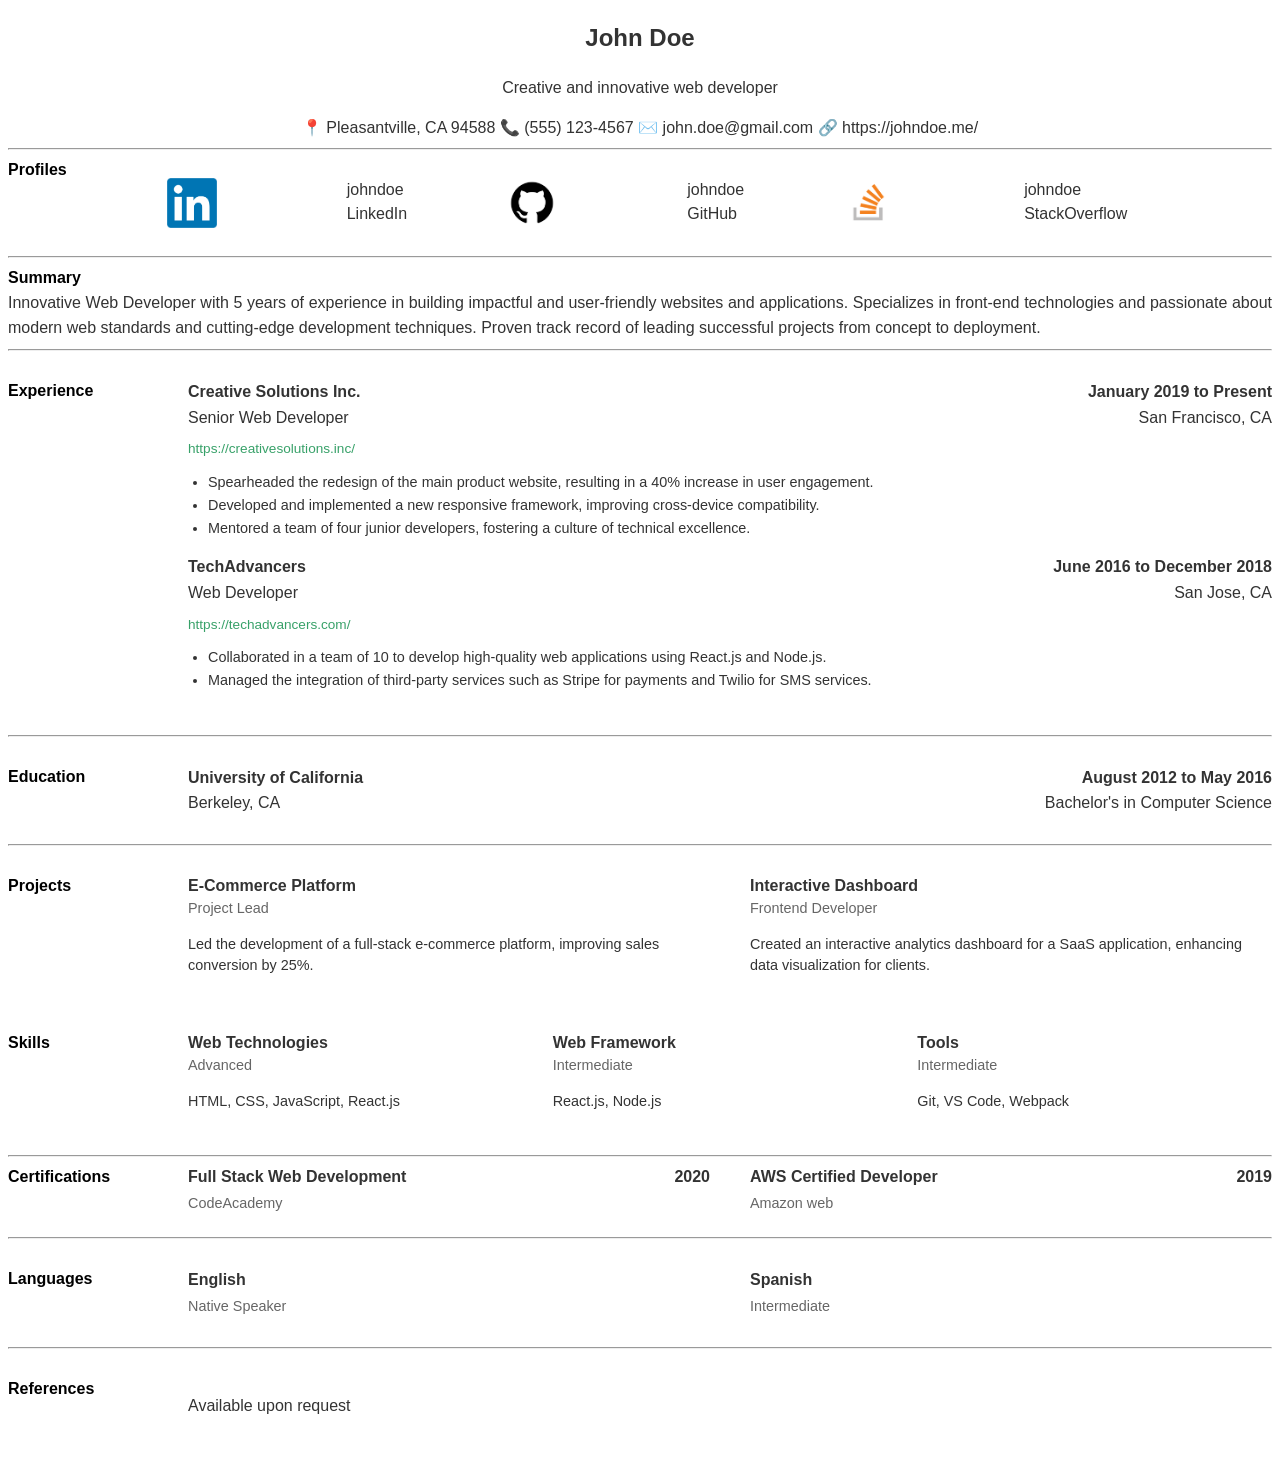
<file: W1D2-2/index.html>
<!DOCTYPE html>
<html lang="en">
<head>
  <meta charset="UTF-8">
  <meta name="viewport" content="width=device-width, initial-scale=1.0">
  <link rel="stylesheet" href="style.css">
  <title>John Doe</title>
</head>
<body>
  <!--Introduction-->
  <div class="cv-container">
    <div class="intro">
      <h2>John Doe</h2>
      <p class="role">Creative and innovative web developer</p>
    </div>
    <div class="info">
  <span>📍 Pleasantville, CA 94588</span>
  <span>📞 (555) 123-4567</span>
  <span>✉️ john.doe@gmail.com</span>
  <span>🔗 https://johndoe.me/</span>
  </div>
  <hr>
<!--Profiles-->
  <section class="profile">
    <div class="label"><strong>Profiles</strong></div>
    <span><div class="item"><img src="link.png" id="image">johndoe<br> LinkedIn</strong></div></span>
    <div class="item"><img src="github.png">johndoe<br>GitHub</strong></div>
    <div class="item"><img src="stack.png">johndoe<br> StackOverflow</strong></div>
  </section>
  <hr>

<!--Summary-->
  <section class="summary">
  <div class="label"><strong>Summary</strong></div>
  
  <div class="content">
    Innovative Web Developer with 5 years of experience in building impactful and user-friendly websites and applications. Specializes in front-end technologies and passionate about modern web standards and cutting-edge development techniques. Proven track record of leading successful projects from concept to deployment.
  </div>
</section>
<hr>
<!--experience-->
<!--job1-->
<section class="experience item">
  <div class="label"><strong>Experience</strong></div>

  <div class="content">
    <div class="job-entry">
      <div class="job-header">
        <div class="job-title">
          <strong>Creative Solutions Inc.</strong><br>
          <span class="role">Senior Web Developer</span>
        </div>
        <div class="job-meta">
          <strong>January 2019 to Present</strong><br>
          <span class="location">San Francisco, CA</span>
        </div>
      </div>
      <a href="#" class="company-link">https://creativesolutions.inc/</a>
      <ul class="job-details">
        <li>Spearheaded the redesign of the main product website, resulting in a 40% increase in user engagement.</li>
        <li>Developed and implemented a new responsive framework, improving cross-device compatibility.</li>
        <li>Mentored a team of four junior developers, fostering a culture of technical excellence.</li>
      </ul>
    </div>
    <!-- job2-->
     <div class="content">
    <div class="job-entry">
      <div class="job-header">
        <div class="job-title">
          <strong>TechAdvancers</strong><br>
          <span class="role"> Web Developer</span>
        </div>
        <div class="job-meta">
          <strong>June 2016 to December 2018</strong><br>
          <span class="location">San Jose, CA</span>
        </div>
      </div>
      <a href="#" class="company-link">https://techadvancers.com/</a>
      <ul class="job-details">
        <li>Collaborated in a team of 10 to develop high-quality web applications using React.js and Node.js.</li>
        <li>Managed the integration of third-party services such as Stripe for payments and Twilio for SMS services.</li>
      </ul>
    </div>
  </div>
</section>
<hr>
<!---Education-->
<section class="education">
  <div class="label"><strong>Education</strong></div>
  
  <div class="content">
    <div class="edu-header">
      <div class="school">
        <strong>University of California</strong><br>
        <span>Berkeley, CA</span>
      </div>
      
      <div class="date-box">
        <strong>August 2012 to May 2016</strong><br>
        <span>Bachelor's in Computer Science</span>
      </div>
    </div>
  </div>
</section>
<hr>
<section class="projects item"> <div class="label"><strong>Projects</strong></div>
  
  <div class="projects-grid">
    <div class="project-entry">
      <strong>E-Commerce Platform</strong><br>
      <span class="role">Project Lead</span>
      <p>Led the development of a full-stack e-commerce platform, improving sales conversion by 25%.</p>
    </div>

    <div class="project-entry">
      <strong>Interactive Dashboard</strong><br>
      <span class="role">Frontend Developer</span>
      <p>Created an interactive analytics dashboard for a SaaS application, enhancing data visualization for clients.</p>
    </div>
  </div>
</section>

<!---Skills-->
<section class="skill item"> <div class="label"><strong>Skills</strong></div>
  
  <div class="skills-grid">
    <div class="skills-entry">
      <strong>Web Technologies</strong><br>
      <span class="role">Advanced</span>
      <p>HTML, CSS, JavaScript, React.js</p>
    </div>

    <div class="skills-entry">
      <strong> Web Framework</strong><br>
      <span class="role">Intermediate</span>
      <p>React.js, Node.js</p>
    </div>

     <div class="skills-entry">
      <strong> Tools</strong><br>
      <span class="role">Intermediate</span>
      <p>Git, VS Code, Webpack</p>
    </div>
  </div>
</section>
<hr>
<!--certifications-->
<section class="cert-item">
  <div class="label"><strong>Certifications</strong></div>
  
  <div class="cert-grid">
    <div class="cert-unit">
      <div class="cert-header">
        <strong>Full Stack Web Development</strong>
        <span class="cert-date">2020</span>
      </div>
      <p class="provider">CodeAcademy</p>
    </div>

    <div class="cert-unit">
      <div class="cert-header">
        <strong>AWS Certified Developer</strong>
        <span class="cert-date">2019</span>
      </div>
      <p class="provider">Amazon web</p>
    </div>
  </div>
</section>
<hr>
<section class="item">
  <div class="label"><strong>Languages</strong></div>
  <div class="content languages-grid">
    <div class="lang-unit">
      <strong>English</strong><br>
      <span>Native Speaker</span>
    </div>
    <div class="lang-unit">
      <strong>Spanish</strong><br>
      <span>Intermediate</span>
    </div>
  </div>
</section>

<hr>

<section class="item">
  <div class="label"><strong>References</strong></div>
  <div class="content">
    <p>Available upon request</p>
  </div>
</section>













    </main>
    
  </div>
</body>
</html>
</file>
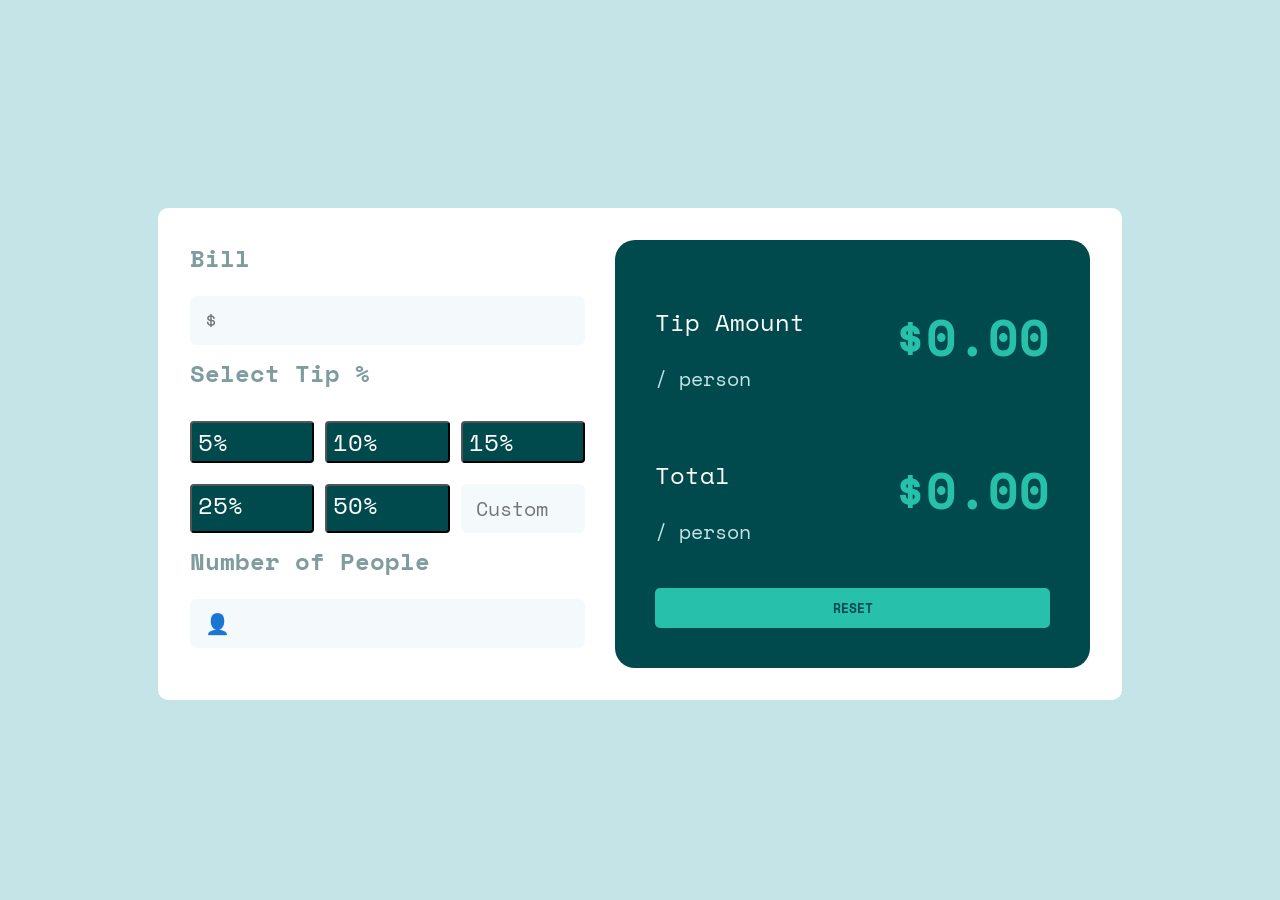
<file: W2D4/index.html>
<!DOCTYPE html>
<html lang="en">
<head>
  <meta charset="UTF-8">
  <meta name="viewport" content="width=device-width, initial-scale=1.0"> <!-- displays site properly based on user's device -->

  <link rel="icon" type="image/png" sizes="32x32" href="./images/favicon-32x32.png">
  <link rel="stylesheet" href="styles.css">
  <title>Tip calculator app</title>

</head>
<body>
 <body>
  <div class="card"> <div class="input-section">
      <label for="bill">Bill</label>
      <input type="number" id="bill" placeholder="$">

      <label>Select Tip %</label>
      <div class="tip-grid">
        <button id="five" >5%</button>
        <button id="ten" >10%</button>
        <button id="fifteen">15%</button>
        <button id="twenty-five" >25%</button>
        <button id="fifty">50%</button>
        <input type="number" id="custom" placeholder="Custom">
      </div>

      <label for="people">Number of People</label>
      <input type="number" id="people" placeholder="👤">
    </div>

    <div class="results-section">
      <div class="result-row">
        <div class="label-group">
          <p class="heading">Tip Amount</p>
          <span>/ person</span>
        </div>
        <span id="tip-amount">$0.00</span>
      </div>

      <div class="result-row">
        <div class="label-group">
          <p class="heading">Total</p>
          <span>/ person</span>
        </div>
        <span id="total-amount">$0.00</span>
      </div>

      <button id="reset">RESET</button>
    </div>

  </div> <script src="index.js"></script>
</body>



</html>
</file>
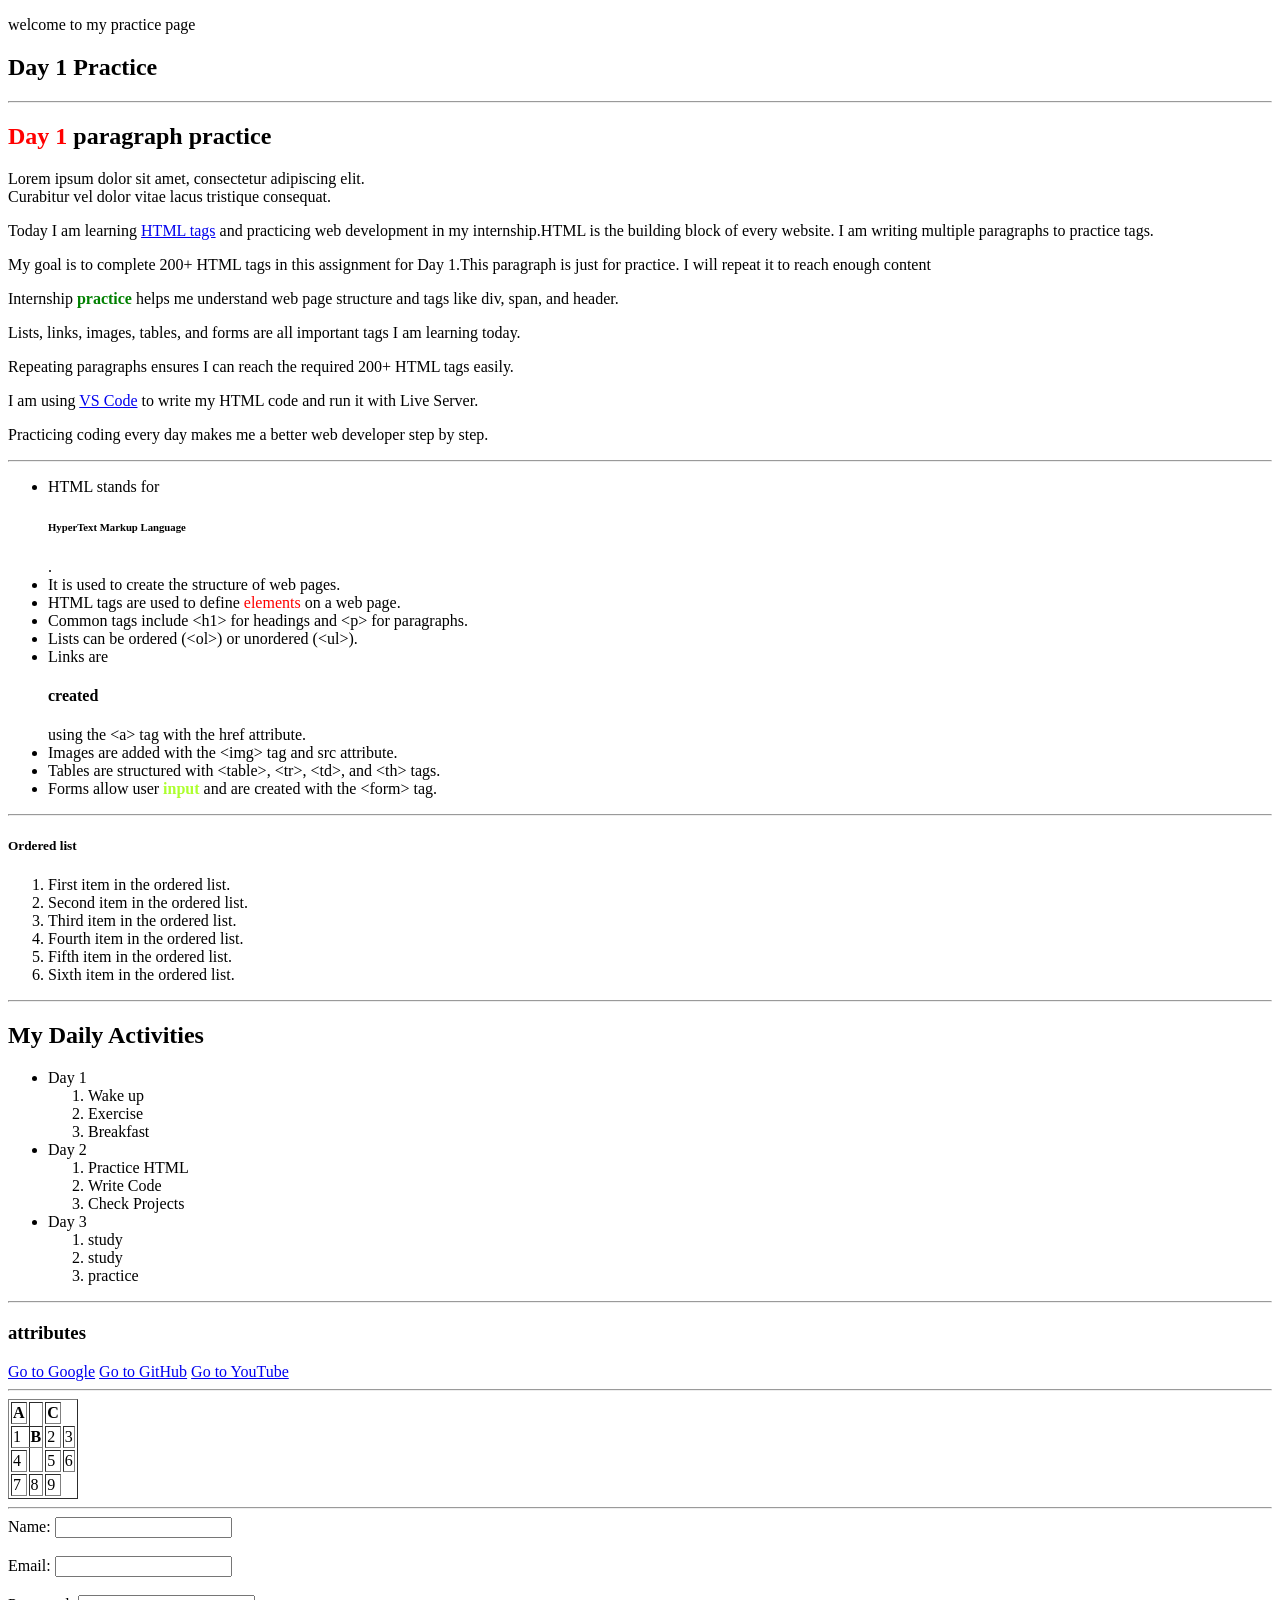
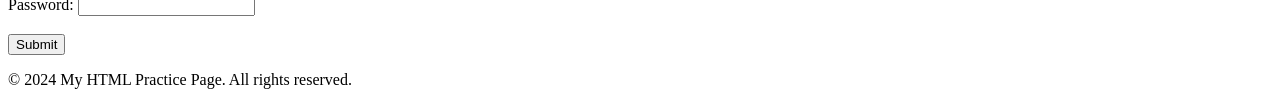
<file: W1D1/day1-html-practice.html>
<!DOCTYPE html>
<html lang="en">
    <html>
        
        <header>
            <p> welcome to my practice page</p>
        </header>
        <head>
            <title>HTML Practice</title>
        </head>
    <body>
        <!---paragraphs and headings-->
        <div id="PH">
        <section>
        <h1> Day 1 Practice </h1>
        <hr>
        <h1><span style="color:red;">Day 1</span> paragraph practice</h1>
        <p>Lorem ipsum dolor sit amet, consectetur adipiscing elit. <br>Curabitur vel dolor vitae lacus tristique consequat.</p>
        <p>Today I am learning <a href="https://www.w3schools.com/tags/">HTML tags</a> and practicing web development in my internship.HTML is the building block of every website. I am writing multiple paragraphs to practice tags.</p>
        <p>My goal is to complete 200+ HTML tags in this assignment for Day 1.This paragraph is just for practice. I will repeat it to reach enough content</p>
        <p>Internship<span style="color:green;font-weight:bold;"> practice</span> helps me understand web page structure and tags like div, span, and header.</p>
        <p>Lists, links, images, tables, and forms are all important tags I am learning today.</p>
        <p>Repeating paragraphs ensures I can reach the required 200+ HTML tags easily.</p>
        <p>I am using <a href="https://code.visualstudio.com/docs/setup/windows">VS Code</a> to write my HTML code and run it with Live Server.</p>
        <p>Practicing coding every day makes me a better web developer step by step.</p>
        </section>
    </div>
        <hr>
        <section>
            <!---Lists-->
            
         <ul>
            <li>HTML stands for <h6>HyperText Markup Language</h6>.</li>
            <li>It is used to create the structure of web pages.</li>
            <li>HTML tags are used to define <span style="color:red;">elements</span> on a web page.</li>
            <li>Common tags include &lt;h1&gt; for headings and &lt;p&gt; for paragraphs.</li>
            <li>Lists can be ordered (&lt;ol&gt;) or unordered (&lt;ul&gt;).</li>
            <li>Links are <h4>created</h4> using the &lt;a&gt; tag with the href attribute.</li>
            <li>Images are added with the &lt;img&gt; tag and src attribute.</li>
            <li>Tables are structured with &lt;table&gt;, &lt;tr&gt;, &lt;td&gt;, and &lt;th&gt; tags.</li>
            <li>Forms allow user<span style="color:greenyellow;font-weight:bold;"> input</span> and are created with the &lt;form&gt; tag.</li>
         </ul>
         <hr>
         <h5>Ordered list</h5>
         <ol>
            <li>First item in the ordered list.</li>
            <li>Second item in the ordered list.</li>
            <li>Third item in the ordered list.</li>
            <li>Fourth item in the ordered list.</li>
            <li>Fifth item in the ordered list.</li>
            <li>Sixth item in the ordered list.</li>
         </ol>
         <hr>
         <h2>My Daily Activities</h2>
         <ul>
            <li>Day 1
                <ol>
                    <li>Wake up</li>
                    <li>Exercise</li>
                    <li>Breakfast</li>
                </ol>
             </li>
             <li>Day 2
                <ol>
                    <li>Practice HTML</li>
                    <li>Write Code</li>
                    <li>Check Projects</li>
                </ol>
            </li>
            <li>Day 3
                 <ol>
                    <li>study</li>
                   <li>study</li>
                   <li>practice</li>
                </ol>
            </li>
        </ul>
        <hr>
        </section>

        <section>
            <!---attributes and tables -->
            <h3> attributes </h3>
            <a href="https://www.google.com">Go to Google</a>
            <a href="https://github.com/">Go to GitHub</a>
            <a href="https://www.youtube.com/">Go to YouTube</a>  
        </section>
        <hr>
        <table border="1"> 
            <tr>
                <th>A</th>
                <th rowspan="3">B</th>
                <th>C</th>
            </tr> 
            <tr>
                <td colspan="2">1</td>
                <td>2</td>
                <td>3</td>
            </tr>  
            <tr>
                <td>4</td>
                <td>5</td>
                <td>6</td>
            </tr>
            <tr>
                <td>7</td>
                <td>8</td>
                <td>9</td>
            </tr>         
        </table>
        <hr>
    </section>


    <!---Forms-->
    <section>
        <form section= "submit.html" method="post">
            <label for="name">Name:</label>
            <input type="text" id="name" name="name"><br><br>

            <label for="email">Email:</label>
            <input type="email" id="email" name="email"><br><br>

            <label for="password">Password:</label>
            <input type="password" id="password" name="password"><br><br>

            <input type="submit" value="Submit">
        </form>
        <script>
             console.log("Hello! Day 1 HTML practice!");
            <!---- alert("Hello! Welcome to my Day 1 HTML practice page!");--->
        </script>
    </section>
    <!--Footer-->
    <footer>
        <p>&copy; 2024 My HTML Practice Page. All rights reserved.</p>
    </footer>
    

    </body>
    </html>
</file>
<file: W1D2-2/style.css>
body {
    /* This changes everything inside the body */
    font-family: 'Segoe UI', Tahoma, Geneva, Verdana, sans-serif;
    line-height: 1.5;
    color: #333; /* Dark gray for better readability */
}

.cv-container .intro{
    text-align:center;
}
.cv-container .info {
    text-align: center;
    margin-bottom: 0.2em;
}
.cv-container .profile{
    display:flex;
    gap:100px;
}
.item {
  display: grid;
  grid-template-columns: 150px 1fr; 
  padding: 0;
}
.profile-item {
  display: flex;         /* Forces icon and text into a row */
  flex-direction:column;
  gap:10px;          
}
.profile img {
  width:50px;
  height:50px;
}


.username {
  font-weight: bold;
  font-size: 14px;
}


.summary .item{
    display: flex;
    gap: 30px;
    align-items: center;
}

.summary .job {
  display: grid;
  grid-template-columns: 150px 1fr; /* 150px for the label, the rest for text */
  align-items: start;              /* Aligns the heading to the top of the text */
  gap: 20px;                       /* Space between the label and the text */
  padding: 20px 0;
}

.label {
  font-size: 1rem;
  color: #000;

}

.content {
  line-height: 1.6;
  text-align: justify;
}

/* This handles the 'Experience' vs 'Job Info' columns */
.item {
  display: grid;
  grid-template-columns: 150px 1fr;
  gap: 30px;

  padding: 20px 0;
}

/* This handles the Job Title vs Date alignment */
.job-header {
  display: flex;
  justify-content: space-between; /* This pushes the date to the far right */
  align-items: flex-start;
  margin-bottom: 5px;
}

.job-meta {
  text-align: right; /* Ensures the date and location are right-aligned */
}

.company-link {
  color: #38a169; /* Green color to match icons */
  text-decoration: none;
  font-size: 0.85rem;
}

.job-details {
  margin-top: 10px;
  padding-left: 20px;
  font-size: 0.9rem;
}
.education {
    display: grid;
    grid-template-columns: 150px 1fr;
    gap: 30px;
    padding: 20px 0;
}

.education {
  display: grid;
  grid-template-columns: 150px 1fr; 
  gap: 30px;
    padding: 20px 0;
}

.edu-header {
  display: flex;
  justify-content: space-between; /* This pushes the date-box to the right */
  align-items: flex-start;
}

.date-box {
  text-align: right; /* Aligns "Bachelor's..." under the bold date */
}

.projects-grid {
    display: grid;
    grid-template-columns: 1fr 1fr; /* This creates two equal columns side-by-side */
    gap: 40px;                      /* Adds space between the two projects */
}

.project-entry .role {
    display: block;                /* Ensures 'Project Lead' stays on its own line */
    font-size: 0.9rem;
    color: #666;
    margin-bottom: 10px;
}

.project-entry p {
    font-size: 0.9rem;
    line-height: 1.5;
}
.skills-grid {
    display: grid;
    grid-template-columns: 1fr 1fr 1fr; /* This creates two equal columns side-by-side */
    gap: 10px;                      /* Adds space between the two projects */
}

.skills-entry .role {
    display: block;                /* Ensures 'Project Lead' stays on its own line */
    font-size: 0.9rem;
    color: #666;
    margin-bottom: 10px;
}

.skills-entry p {
    font-size: 0.9rem;
    line-height: 1.5;
}
/* This keeps the Certifications label on the left and content on the right */
.cert-item {
    display: grid;
    grid-template-columns: 150px 1fr;
    gap: 30px;
}

.cert-grid {
    display: grid;
    grid-template-columns: 1fr 1fr;
    gap: 40px;
}

.cert-header {
    display: flex;
    justify-content: space-between; 
    align-items: baseline;    
}      

.cert-date {
    font-weight: bold; 
}

.provider {
    font-size: 0.9rem;
    color: #666;
    margin-top: 4px;
}
.languages-grid {
    display: grid;
    grid-template-columns: 1fr 1fr; /* Two equal columns for languages */
    gap: 40px;
}

.lang-unit span {
    font-size: 0.9rem;
    color: #666;
}
</file>
<file: W2D4/styles.css>
@import url('https://fonts.googleapis.com/css2?family=Space+Mono:ital,wght@0,400;0,700;1,400;1,700&display=swap');

body{
    font-size: 24px;
    font-family:Space Mono;
    display:flex;
    justify-content:center;
    align-items:center;
    background-color:  hsl(185, 41%, 84%);
}
.card{
    margin-top:200px;
    display:flex;
    background-color: white;
    border-radius: 10px;
    max-width:80px;
    padding:32px;
    max-width:900px;
    gap:30px;
}
.results-section{
    background-color: hsl(183, 100%, 15%);
    flex:1;
    padding:40px;
    border-radius:20px;
}
.results-section span{
    color:hsl(189, 47%, 97%);
}
#tip-amount, #total-amount{
    color: hsl(172, 67%, 45%);
    font-size:50px;
    font-weight: 700;
}
.heading{
    color:white;
}
.input-section{
    display: flex;
    flex-direction:column;
    flex:1;
    gap:10px;
    color:hsl(184, 14%, 56%);
    font-weight:700;
}
.input-section input{
    box-sizing:border-box;
    margin-top:10px;
    padding:10px;
    background-color: hsl(189, 47%, 97%);
    font-family: Space mono;
}
.tip-grid {
    display: grid;
    grid-template-columns: repeat(3, minmax(0,1fr)); 
    gap: 11px; 
    margin-top: 10px;
}
.tip-grid .custom{
    font-family: Space mono;
    font-weight:700 ox;
    color: hsl(183, 100%, 15%);
}

.tip-grid button{
    background-color: hsl(183, 100%, 15%);
    color:white;
    font-family:Space mono;
    border-radius: 4px;
    grid-template-columns: repeat(3, 1fr); 
    gap: 15px; 
    margin-top: 10px;
    display:flex;
    font-size:24px;
    outline:none;
}

input[type="number"] {
    border: none;
    background-color: hsl(189, 41%, 97%);
    border-radius: 5px;
    padding: 10px 15px;
    font-weight:700px;
    width: 100%;
    box-sizing: border-box;
    font-family: 'Space Mono', monospace;
    font-size: 20px;
    color: hsl(183, 100%, 15%);
    outline: none; /* This stops the black box appearing when you click */
}
.input-section input{
    border-radius:6px;
    background-color: hsl(189, 47%, 97%);
    font-family: Space mono;
}
.result-row {
    display: flex;
    justify-content: space-between; 
    align-items: center;            
    margin-bottom: 40px;    
}


.label-group {
    display: flex;
    flex-direction: column;

}
.results-section span{
    font-size:20px;
    color: hsl(185, 41%, 84%);
}
#reset {
    width: 100%;             
    padding: 10px;           
    border: none;
    border-radius: 5px;
    background-color: hsl(172, 67%, 45%); /* The neon green color */
    color: hsl(183, 100%, 15%);           /* The dark text color */
    font-family: 'Space Mono', monospace;
    font-weight: 700;
    text-transform: uppercase;
    cursor: pointer;
}
</file>
